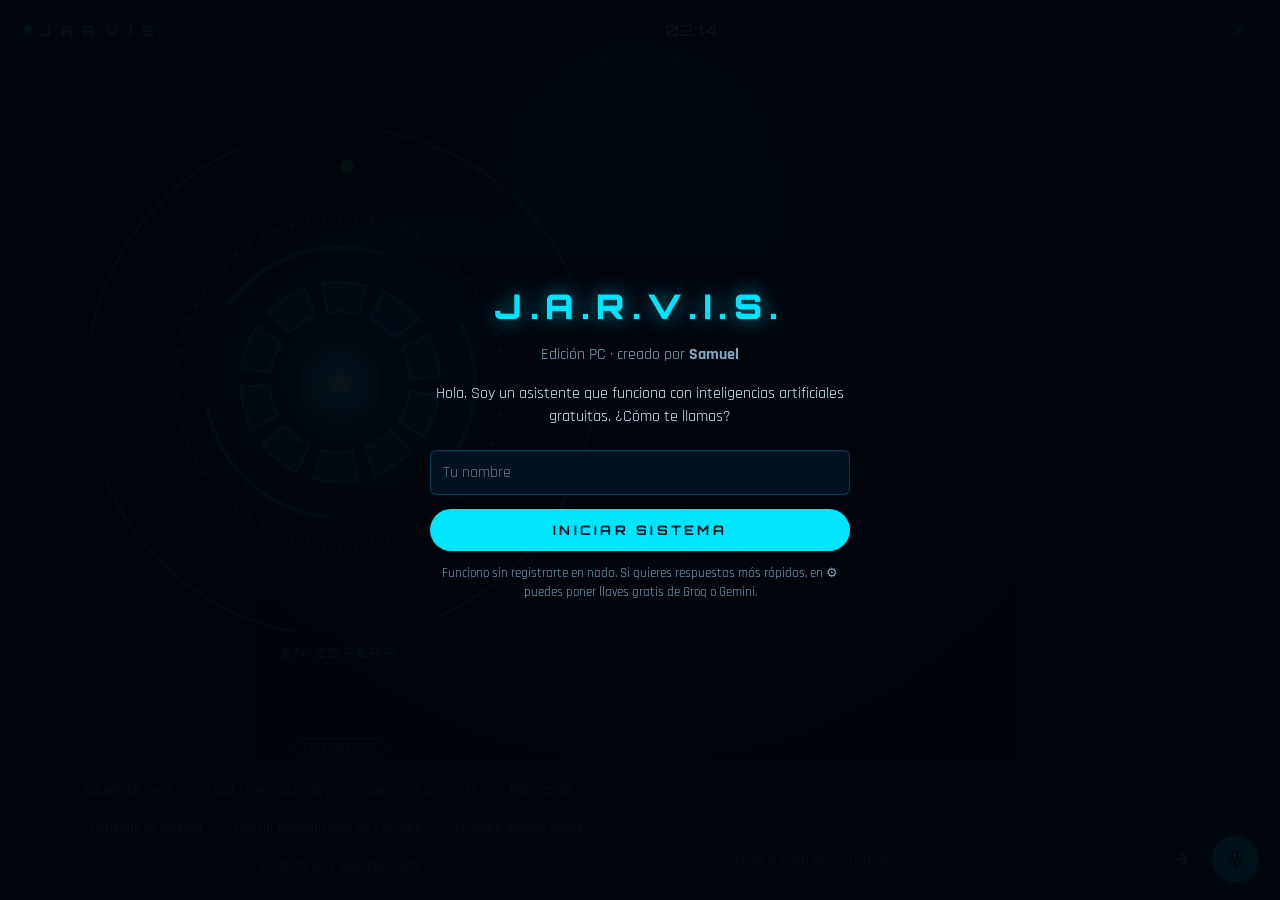
<file: movil/app/src/main/assets/www/index.html>
<!doctype html>
<html lang="es">
<head>
<meta charset="utf-8">
<meta name="viewport" content="width=device-width, initial-scale=1, maximum-scale=1, viewport-fit=cover">
<meta name="theme-color" content="#02060d">
<title>J.A.R.V.I.S.</title>
<link rel="stylesheet" href="https://fonts.googleapis.com/css2?family=Orbitron:wght@500;700;900&family=Rajdhani:wght@500;600;700&display=swap">
<link rel="stylesheet" href="estilo.css">
</head>
<body>
<header class="barra">
  <div class="marca"><span class="punto"></span>J.A.R.V.I.S.</div>
  <div id="reloj">--:--</div>
  <button id="btn-ajustes" class="icono" aria-label="Ajustes"><svg viewBox="0 0 24 24"><circle cx="12" cy="12" r="3"/><path d="M12 2v3M12 19v3M4.2 4.2l2.1 2.1M17.7 17.7l2.1 2.1M2 12h3M19 12h3M4.2 19.8l2.1-2.1M17.7 6.3l2.1-2.1"/></svg></button>
</header>

<section class="escenario">
  <canvas id="reactor"></canvas>
  <div id="estado">EN ESPERA</div>
</section>
<div id="subtitulo"></div>
<div id="ias"></div>

<main id="chat"></main>
<div id="sugerencias"></div>

<footer class="entrada">
  <textarea id="texto" rows="1" placeholder="Escribe o toca el micrófono…"></textarea>
  <button id="btn-enviar" class="enviar" aria-label="Enviar"><svg viewBox="0 0 24 24"><path d="M5 12h14M13 6l6 6-6 6"/></svg></button>
  <button id="btn-mic" class="mic" aria-label="Hablar"><svg viewBox="0 0 24 24"><rect x="9" y="3" width="6" height="11" rx="3"/><path d="M5 11a7 7 0 0 0 14 0M12 18v3"/></svg></button>
</footer>

<!-- bienvenida -->
<div id="bienvenida" class="capa">
  <div class="caja">
    <div class="logo">J.A.R.V.I.S.</div>
    <p class="tenue"><span id="edicion">Versión móvil</span> · creado por <b id="creador">Samuel</b></p>
    <p>Hola. Soy un asistente que funciona con inteligencias artificiales gratuitas. ¿Cómo te llamas?</p>
    <input id="nombre" placeholder="Tu nombre" autocomplete="given-name">
    <button id="btn-empezar" class="primario">INICIAR SISTEMA</button>
    <p class="tenue pequeño">Funciono sin registrarte en nada. Si quieres respuestas más rápidas, en ⚙ puedes poner llaves gratis de Groq o Gemini.</p>
  </div>
</div>

<!-- ajustes -->
<div id="ajustes" class="capa oculto">
  <div class="caja larga">
    <div class="cab"><h2>AJUSTES</h2><button id="cerrar" class="icono">✕</button></div>
    <label>Tu nombre<input id="aj-nombre"></label>
    <label class="check"><input id="aj-voz" type="checkbox" checked> Responder con voz</label>
    <h3>LLAVES DE IA GRATIS <span class="tenue">(opcional)</span></h3>
    <p class="tenue pequeño">Sin tarjeta. Se guardan solo en este teléfono. Con varias, JARVIS rota entre ellas y nunca se queda sin tokens.</p>
    <div id="llaves"></div>
    <button id="btn-guardar" class="primario">GUARDAR</button>
    <h3>MEMORIA</h3>
    <div id="memorias"></div>
    <button id="btn-borrar" class="secundario">Borrar conversación y memoria</button>
    <p class="tenue pequeño" id="info-disp"></p>
  </div>
</div>

<script src="app.js"></script>
</body>
</html>
</file>
<file: movil/app/src/main/assets/www/estilo.css>
:root {
  --fondo: #02060d;
  --panel: rgba(5, 19, 33, 0.9);
  --borde: rgba(0, 229, 255, 0.22);
  --cian: #00e5ff;
  --ambar: #ffb547;
  --verde: #3dffa8;
  --rojo: #ff4d5e;
  --texto: #d4f2ff;
  --tenue: #7fa9bf;
  --hud: "Orbitron", "Segoe UI", sans-serif;
  --fuente: "Rajdhani", "Segoe UI", Roboto, sans-serif;
}
* { box-sizing: border-box; -webkit-tap-highlight-color: transparent; }
html, body { margin: 0; height: 100%; }
body {
  background: radial-gradient(ellipse at 50% 22%, #06213a 0%, var(--fondo) 60%), var(--fondo);
  color: var(--texto); font-family: var(--fuente); font-size: 16px;
  display: flex; flex-direction: column; overflow: hidden;
  padding: env(safe-area-inset-top) 0 env(safe-area-inset-bottom);
}
button { font-family: inherit; color: inherit; cursor: pointer; }
.oculto { display: none !important; }

.barra { display: flex; align-items: center; justify-content: space-between; padding: 10px 16px; border-bottom: 1px solid var(--borde); }
.marca { font-family: var(--hud); font-weight: 700; letter-spacing: .25em; color: var(--cian); font-size: 14px; display: flex; gap: 8px; align-items: center; }
.punto { width: 8px; height: 8px; border-radius: 50%; background: var(--cian); box-shadow: 0 0 8px var(--cian); }
#reloj { font-family: var(--hud); font-size: 15px; letter-spacing: .1em; }
.icono { width: 36px; height: 36px; border-radius: 50%; border: 1px solid var(--borde); background: rgba(0, 229, 255, .08); display: grid; place-items: center; padding: 0; }
.icono svg { width: 18px; height: 18px; stroke: var(--cian); fill: none; stroke-width: 2; stroke-linecap: round; }

.escenario { position: relative; width: min(64vw, 36vh, 300px); aspect-ratio: 1; margin: 6px auto 0; flex-shrink: 0; }
#reactor { width: 100%; height: 100%; }
#estado { position: absolute; left: 0; right: 0; bottom: -2px; text-align: center; font-family: var(--hud); font-size: 10px; letter-spacing: .35em; color: var(--cian); }
body[data-modo="pensando"] #estado { color: var(--ambar); }
body[data-modo="escuchando"] #estado { color: var(--verde); }
#subtitulo { min-height: 24px; text-align: center; padding: 6px 16px 0; font-size: 17px; font-weight: 600; color: #eafcff; flex-shrink: 0; max-height: 52px; overflow: hidden; }
#subtitulo .yo { color: var(--verde); }
#ias { display: flex; gap: 6px; justify-content: center; flex-wrap: wrap; padding: 6px 16px; flex-shrink: 0; }
.ia { font-size: 11px; letter-spacing: .08em; padding: 2px 8px; border-radius: 10px; border: 1px solid var(--borde); color: var(--tenue); }
.ia.ok { color: var(--verde); border-color: rgba(61, 255, 168, .4); }
.ia.frio { color: var(--ambar); border-color: rgba(255, 181, 71, .4); }
.ia.activa { color: #001018; background: var(--cian); border-color: var(--cian); }

#chat { flex: 1; min-height: 0; overflow-y: auto; padding: 6px 16px; display: flex; flex-direction: column; gap: 8px; }
.msg { max-width: 88%; padding: 8px 11px; border-radius: 8px; line-height: 1.4; font-size: 16px; font-weight: 500; word-wrap: break-word; }
.msg.yo { align-self: flex-end; background: rgba(61, 255, 168, .08); border: 1px solid rgba(61, 255, 168, .28); }
.msg.el { align-self: flex-start; background: rgba(0, 229, 255, .06); border: 1px solid rgba(0, 229, 255, .22); }
.msg .meta { margin-top: 4px; font-size: 10.5px; color: var(--tenue); letter-spacing: .03em; }
.msg a { color: var(--cian); }
.msg p { margin: 0 0 5px; } .msg p:last-child { margin: 0; }
.msg code { background: rgba(0, 229, 255, .1); padding: 0 4px; border-radius: 3px; }
.chip { align-self: flex-start; font-size: 12px; color: var(--tenue); border-left: 2px solid var(--cian); padding: 2px 8px; }
.chip.rot { border-color: var(--ambar); color: var(--ambar); }

#sugerencias { display: flex; gap: 6px; overflow-x: auto; padding: 4px 16px 8px; flex-shrink: 0; scrollbar-width: none; }
#sugerencias::-webkit-scrollbar { display: none; }
#sugerencias button { flex-shrink: 0; background: rgba(0, 229, 255, .06); border: 1px solid var(--borde); border-radius: 16px; padding: 6px 12px; font-size: 14px; color: var(--tenue); }

.entrada { display: flex; gap: 8px; align-items: flex-end; padding: 8px 16px 12px; border-top: 1px solid var(--borde); background: var(--fondo); }
#texto { flex: 1; min-width: 0; background: rgba(0, 16, 28, .8); border: 1px solid var(--borde); border-radius: 22px; color: var(--texto); padding: 11px 16px; font-family: var(--fuente); font-size: 16px; resize: none; outline: 0; max-height: 110px; }
#texto:focus { border-color: var(--cian); }
.enviar, .mic { width: 46px; height: 46px; border-radius: 50%; display: grid; place-items: center; padding: 0; flex-shrink: 0; }
.enviar { background: transparent; border: 1px solid var(--borde); }
.enviar svg { width: 20px; height: 20px; stroke: var(--cian); fill: none; stroke-width: 2.4; stroke-linecap: round; stroke-linejoin: round; }
.mic { background: var(--cian); border: 0; box-shadow: 0 0 16px rgba(0, 229, 255, .5); }
.mic svg { width: 22px; height: 22px; stroke: #001018; fill: none; stroke-width: 2.2; stroke-linecap: round; }
.mic.activo { background: var(--verde); box-shadow: 0 0 22px var(--verde); }

.capa { position: fixed; inset: 0; z-index: 20; background: rgba(1, 5, 11, .94); display: grid; place-items: center; padding: 16px; overflow-y: auto; }
.caja { width: min(420px, 100%); text-align: center; }
.caja.larga { text-align: left; align-self: start; }
.logo { font-family: var(--hud); font-weight: 900; font-size: 34px; letter-spacing: .22em; color: var(--cian); text-shadow: 0 0 20px rgba(0, 229, 255, .6); }
.caja p { line-height: 1.45; font-size: 16px; }
.tenue { color: var(--tenue); } .pequeño { font-size: 13px !important; }
.caja input:not([type=checkbox]) { width: 100%; background: #021120; border: 1px solid var(--borde); color: var(--texto); padding: 11px 12px; border-radius: 6px; font-size: 16px; font-family: inherit; margin-top: 6px; }
.caja input:focus { outline: 0; border-color: var(--cian); }
.primario { width: 100%; margin-top: 14px; padding: 13px; background: var(--cian); color: #001018; border: 0; border-radius: 26px; font-family: var(--hud); font-weight: 700; letter-spacing: .25em; font-size: 13px; }
.secundario { width: 100%; margin-top: 10px; padding: 11px; background: transparent; color: var(--rojo); border: 1px solid rgba(255, 77, 94, .5); border-radius: 6px; font-size: 15px; }
.cab { display: flex; justify-content: space-between; align-items: center; }
.cab h2, .caja h3 { font-family: var(--hud); letter-spacing: .25em; color: var(--cian); }
.cab h2 { font-size: 15px; } .caja h3 { font-size: 11px; margin-top: 22px; }
.caja label { display: block; margin: 12px 0; color: var(--tenue); font-size: 14px; }
.caja .check { display: flex; gap: 8px; align-items: center; }
.llave { margin: 10px 0; }
.llave .fila { display: flex; justify-content: space-between; font-size: 14px; }
.llave a { color: var(--cian); text-decoration: none; font-size: 13px; }
.mem { display: flex; gap: 8px; padding: 6px 0; border-bottom: 1px solid rgba(0, 229, 255, .08); font-size: 14px; }
.mem span { flex: 1; } .mem button { background: none; border: 0; color: var(--rojo); }

/* ---------- PC: reactor a la izquierda, conversación a la derecha ---------- */
@media (min-width: 900px) {
  body {
    display: grid; grid-template-columns: minmax(380px, 1fr) minmax(420px, 600px);
    grid-template-rows: auto 1fr auto auto auto;
    grid-template-areas: "barra barra" "esc chat" "sub chat" "ias chat" "sug entrada";
  }
  .barra { grid-area: barra; padding: 12px 24px; }
  .escenario { grid-area: esc; width: min(44vw, 60vh, 540px); align-self: center; margin: 0 auto; }
  #estado { font-size: 12px; }
  #subtitulo { grid-area: sub; font-size: 21px; max-height: 90px; padding: 6px 32px 0; }
  #ias { grid-area: ias; }
  #sugerencias { grid-area: sug; flex-wrap: wrap; justify-content: center; padding: 10px 32px 18px; overflow: visible; }
  #chat { grid-area: chat; border-left: 1px solid var(--borde); padding: 16px 22px; }
  .entrada { grid-area: entrada; border-left: 1px solid var(--borde); padding: 12px 22px 18px; }
  .msg { font-size: 16.5px; }
  #sugerencias button:hover, .icono:hover { border-color: var(--cian); color: var(--cian); }
}
</file>
